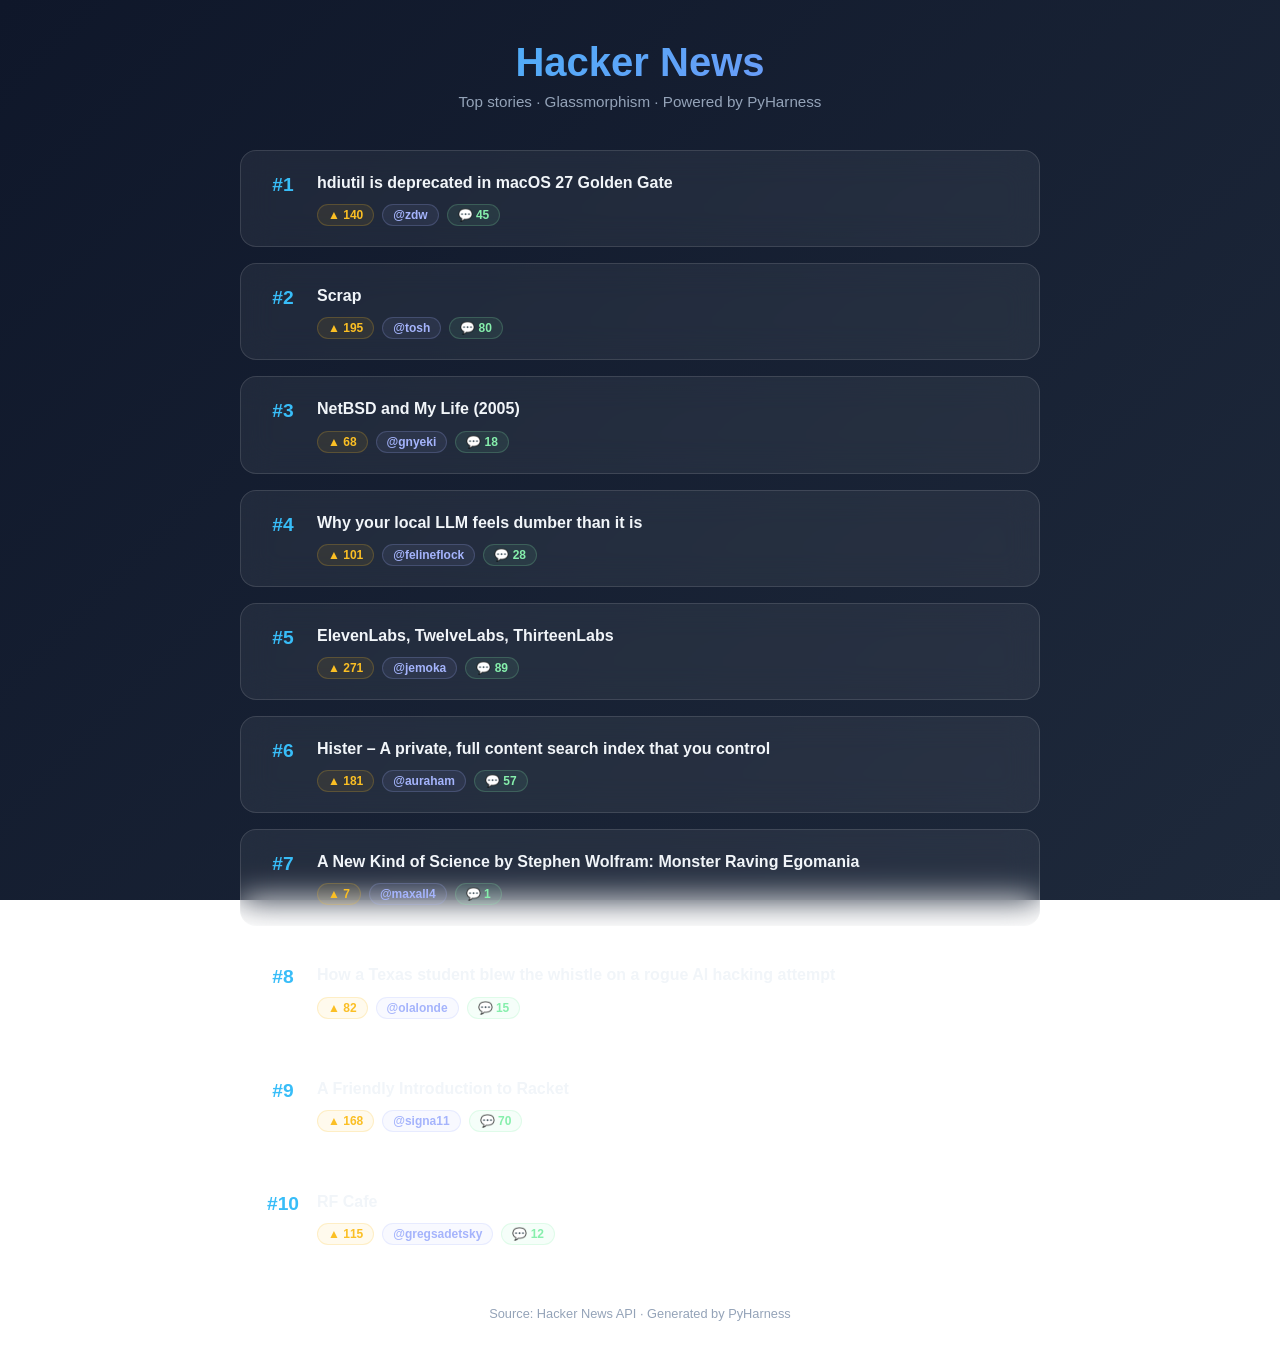
<file: hacker_news.html>
<!DOCTYPE html>
<html lang="en">
<head>
  <meta charset="UTF-8" />
  <meta name="viewport" content="width=device-width, initial-scale=1.0" />
  <title>Hacker News — Glassmorphism</title>
  <style>
    :root {
      --bg-start: #0f172a;
      --bg-end: #1e293b;
      --glass-bg: rgba(255, 255, 255, 0.06);
      --glass-border: rgba(255, 255, 255, 0.12);
      --text-primary: #f1f5f9;
      --text-secondary: #94a3b8;
      --accent: #38bdf8;
    }

    * {
      margin: 0;
      padding: 0;
      box-sizing: border-box;
    }

    body {
      min-height: 100vh;
      background: linear-gradient(135deg, var(--bg-start), var(--bg-end));
      color: var(--text-primary);
      font-family: -apple-system, BlinkMacSystemFont, 'Segoe UI', Roboto, sans-serif;
      padding: 40px 20px;
      background-attachment: fixed;
    }

    .container {
      max-width: 800px;
      margin: 0 auto;
    }

    header {
      text-align: center;
      margin-bottom: 40px;
    }

    header h1 {
      font-size: 2.5rem;
      font-weight: 800;
      background: linear-gradient(135deg, #38bdf8, #818cf8);
      -webkit-background-clip: text;
      -webkit-text-fill-color: transparent;
      background-clip: text;
      margin-bottom: 8px;
    }

    header p {
      color: var(--text-secondary);
      font-size: 0.95rem;
    }

    .card {
      display: flex;
      gap: 16px;
      align-items: flex-start;
      background: var(--glass-bg);
      backdrop-filter: blur(16px);
      -webkit-backdrop-filter: blur(16px);
      border: 1px solid var(--glass-border);
      border-radius: 16px;
      padding: 20px 24px;
      margin-bottom: 16px;
      transition: transform 0.2s ease, box-shadow 0.2s ease;
    }

    .card:hover {
      transform: translateY(-2px);
      box-shadow: 0 12px 40px rgba(0, 0, 0, 0.35);
    }

    .card-index {
      font-size: 1.2rem;
      font-weight: 700;
      color: var(--accent);
      min-width: 36px;
      text-align: center;
      line-height: 1;
      padding-top: 4px;
    }

    .card-body {
      flex: 1;
      min-width: 0;
    }

    .card-title {
      display: block;
      font-size: 1rem;
      font-weight: 600;
      color: var(--text-primary);
      text-decoration: none;
      line-height: 1.45;
      margin-bottom: 10px;
      word-break: break-word;
    }

    .card-title:hover {
      color: var(--accent);
    }

    .card-meta {
      display: flex;
      flex-wrap: wrap;
      gap: 8px;
    }

    .badge {
      display: inline-flex;
      align-items: center;
      gap: 4px;
      padding: 3px 10px;
      border-radius: 999px;
      font-size: 0.75rem;
      font-weight: 600;
      background: rgba(255, 255, 255, 0.06);
      border: 1px solid rgba(255, 255, 255, 0.08);
      color: var(--text-secondary);
    }

    .badge.score {
      color: #fbbf24;
      border-color: rgba(251, 191, 36, 0.2);
      background: rgba(251, 191, 36, 0.08);
    }

    .badge.author {
      color: #a5b4fc;
      border-color: rgba(165, 180, 252, 0.2);
      background: rgba(165, 180, 252, 0.08);
    }

    .badge.comments {
      color: #86efac;
      border-color: rgba(134, 239, 172, 0.2);
      background: rgba(134, 239, 172, 0.08);
    }

    footer {
      text-align: center;
      margin-top: 40px;
      color: var(--text-secondary);
      font-size: 0.8rem;
    }
  </style>
</head>
<body>
  <div class="container">
    <header>
      <h1>Hacker News</h1>
      <p>Top stories · Glassmorphism · Powered by PyHarness</p>
    </header>
    <main id="stories">
      
    <div class="card">
      <div class="card-index">#1</div>
      <div class="card-body">
        <a class="card-title" href="https://lapcatsoftware.com/articles/2026/8/7.html" target="_blank" rel="noopener">hdiutil is deprecated in macOS 27 Golden Gate</a>
        <div class="card-meta">
          <span class="badge score">▲ 140</span>
          <span class="badge author">@zdw</span>
          <span class="badge comments">💬 45</span>
        </div>
      </div>
    </div>

    <div class="card">
      <div class="card-index">#2</div>
      <div class="card-body">
        <a class="card-title" href="https://twitter.com/moxie/status/2091218652133732491" target="_blank" rel="noopener">Scrap</a>
        <div class="card-meta">
          <span class="badge score">▲ 195</span>
          <span class="badge author">@tosh</span>
          <span class="badge comments">💬 80</span>
        </div>
      </div>
    </div>

    <div class="card">
      <div class="card-index">#3</div>
      <div class="card-body">
        <a class="card-title" href="https://mail-index.netbsd.org/netbsd-advocacy/2005/09/10/0000.html" target="_blank" rel="noopener">NetBSD and My Life (2005)</a>
        <div class="card-meta">
          <span class="badge score">▲ 68</span>
          <span class="badge author">@gnyeki</span>
          <span class="badge comments">💬 18</span>
        </div>
      </div>
    </div>

    <div class="card">
      <div class="card-index">#4</div>
      <div class="card-body">
        <a class="card-title" href="https://forum.level1techs.com/t/why-your-local-llm-feels-dumber-than-it-is/253917" target="_blank" rel="noopener">Why your local LLM feels dumber than it is</a>
        <div class="card-meta">
          <span class="badge score">▲ 101</span>
          <span class="badge author">@felineflock</span>
          <span class="badge comments">💬 28</span>
        </div>
      </div>
    </div>

    <div class="card">
      <div class="card-index">#5</div>
      <div class="card-body">
        <a class="card-title" href="https://quantumi.sh/public/labs.html" target="_blank" rel="noopener">ElevenLabs, TwelveLabs, ThirteenLabs</a>
        <div class="card-meta">
          <span class="badge score">▲ 271</span>
          <span class="badge author">@jemoka</span>
          <span class="badge comments">💬 89</span>
        </div>
      </div>
    </div>

    <div class="card">
      <div class="card-index">#6</div>
      <div class="card-body">
        <a class="card-title" href="https://hister.org/" target="_blank" rel="noopener">Hister – A private, full content search index that you control</a>
        <div class="card-meta">
          <span class="badge score">▲ 181</span>
          <span class="badge author">@auraham</span>
          <span class="badge comments">💬 57</span>
        </div>
      </div>
    </div>

    <div class="card">
      <div class="card-index">#7</div>
      <div class="card-body">
        <a class="card-title" href="https://bactra.org/reviews/wolfram/" target="_blank" rel="noopener">A New Kind of Science by Stephen Wolfram: Monster Raving Egomania</a>
        <div class="card-meta">
          <span class="badge score">▲ 7</span>
          <span class="badge author">@maxall4</span>
          <span class="badge comments">💬 1</span>
        </div>
      </div>
    </div>

    <div class="card">
      <div class="card-index">#8</div>
      <div class="card-body">
        <a class="card-title" href="https://www.reuters.com/world/how-texas-student-blew-whistle-rogue-ai-hacking-attempt-2026-08-20/" target="_blank" rel="noopener">How a Texas student blew the whistle on a rogue AI hacking attempt</a>
        <div class="card-meta">
          <span class="badge score">▲ 82</span>
          <span class="badge author">@olalonde</span>
          <span class="badge comments">💬 15</span>
        </div>
      </div>
    </div>

    <div class="card">
      <div class="card-index">#9</div>
      <div class="card-body">
        <a class="card-title" href="https://geometridae.bearblog.dev/a-friendly-introduction-to-racket/" target="_blank" rel="noopener">A Friendly Introduction to Racket</a>
        <div class="card-meta">
          <span class="badge score">▲ 168</span>
          <span class="badge author">@signa11</span>
          <span class="badge comments">💬 70</span>
        </div>
      </div>
    </div>

    <div class="card">
      <div class="card-index">#10</div>
      <div class="card-body">
        <a class="card-title" href="https://www.rfcafe.com/" target="_blank" rel="noopener">RF Cafe</a>
        <div class="card-meta">
          <span class="badge score">▲ 115</span>
          <span class="badge author">@gregsadetsky</span>
          <span class="badge comments">💬 12</span>
        </div>
      </div>
    </div>
    </main>
    <footer>
      <p>Source: Hacker News API · Generated by PyHarness</p>
    </footer>
  </div>
</body>
</html>
</file>
